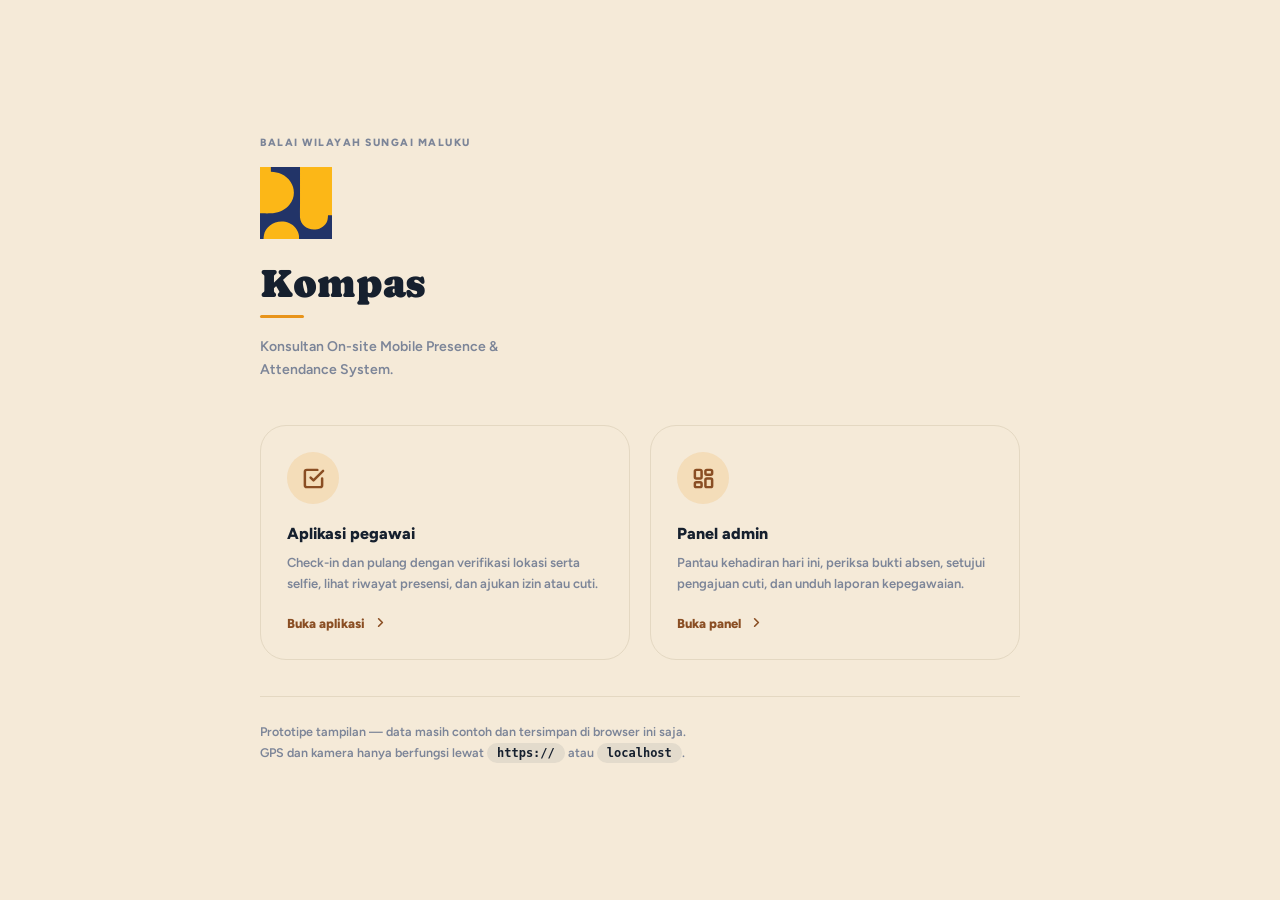
<file: index.html>
<!DOCTYPE html>
<html lang="id">
<head>
<meta charset="utf-8">
<meta name="viewport" content="width=device-width, initial-scale=1">
<meta name="theme-color" content="#0E2A47">
<title>Kompas — Sistem Presensi Online</title>
<link rel="icon" href="assets/logo-pu.svg" type="image/svg+xml">
<link rel="manifest" href="manifest.webmanifest">
<link rel="preconnect" href="https://fonts.googleapis.com">
<link rel="preconnect" href="https://fonts.gstatic.com" crossorigin>
<link href="https://fonts.googleapis.com/css2?family=Caprasimo&family=Figtree:wght@400;500;600;700;800&display=swap" rel="stylesheet">
<script>
  try {
    if (localStorage.getItem('presensiku.tema') === 'gelap') {
      document.documentElement.dataset.tema = 'gelap';
    }
  } catch { /* localStorage diblokir — biarkan mode terang */ }
</script>
<link rel="stylesheet" href="assets/css/tokens.css?v=20260802e">
<style>
  body {
    min-height: 100vh; display: flex; align-items: center; justify-content: center;
    padding: 40px 26px; background: var(--paper);
  }
  .wrap { width: 100%; max-width: 760px; }
  .kepala { margin-bottom: 44px; }
  /* Lambang resmi ditampilkan utuh tanpa pembulatan sudut: bagian navy-nya
     menyentuh sudut bawah, jadi sudut yang dibulatkan akan memotongnya. */
  .mark { width: 72px; height: 72px; display: block; }
  h1 {
    font-family: var(--font-display); font-weight: 400;
    font-size: 40px; color: var(--ink); margin: 24px 0 0; line-height: 1;
  }
  .tag { font-size: 14px; color: var(--mut); font-weight: 600; line-height: 1.6; max-width: 34ch; }
  .pilihan { display: grid; grid-template-columns: 1fr 1fr; gap: 20px; }
  .kartu {
    display: block; text-decoration: none;
    border: 1.5px solid var(--line); border-radius: var(--r-kartu); padding: 26px;
    transition: border-color .14s ease;
  }
  .kartu:hover { border-color: var(--gold); }
  .kartu .ic {
    width: 52px; height: 52px; border-radius: 50%; background: var(--goldTint);
    display: flex; align-items: center; justify-content: center;
  }
  .kartu h2 { font-size: 16px; font-weight: 800; color: var(--ink); margin: 20px 0 0; }
  .kartu p { font-size: 13px; color: var(--mut); font-weight: 600; line-height: 1.6; margin: 10px 0 0; }
  .kartu .go {
    display: flex; align-items: center; gap: 8px; margin-top: 20px;
    font-size: 13px; font-weight: 800; color: var(--goldInk);
  }
  .catatan {
    margin-top: 36px; padding-top: 24px; border-top: 1px solid var(--line);
    font-size: 12.5px; line-height: 1.7; color: var(--mut); font-weight: 600;
  }
  .catatan code {
    background: var(--chipNetral); border-radius: 999px;
    padding: 3px 10px; font-size: 12px; color: var(--ink); font-weight: 700;
  }
  @media (max-width: 620px) { .pilihan { grid-template-columns: 1fr; } h1 { font-size: 32px; } }
</style>
</head>
<body>

<div class="wrap">
  <div class="kepala">
    <div class="eyebrow">Balai Wilayah Sungai Maluku</div>
    <img class="mark" src="assets/logo-pu.svg" alt="" style="margin-top:18px">
    <h1>Kompas</h1>
    <hr class="garis-emas">
    <p class="tag">Konsultan On-site Mobile Presence &amp; Attendance System.</p>
  </div>

  <div class="pilihan">
    <a class="kartu" href="pegawai.html">
      <div class="ic" id="ic1"></div>
      <h2>Aplikasi pegawai</h2>
      <p>Check-in dan pulang dengan verifikasi lokasi serta selfie, lihat riwayat presensi, dan ajukan izin atau cuti.</p>
      <div class="go">Buka aplikasi <span id="ch1"></span></div>
    </a>

    <a class="kartu" href="admin.html">
      <div class="ic" id="ic2"></div>
      <h2>Panel admin</h2>
      <p>Pantau kehadiran hari ini, periksa bukti absen, setujui pengajuan cuti, dan unduh laporan kepegawaian.</p>
      <div class="go">Buka panel <span id="ch2"></span></div>
    </a>
  </div>

  <div class="catatan">
    Prototipe tampilan — data masih contoh dan tersimpan di browser ini saja.<br>
    GPS dan kamera hanya berfungsi lewat <code>https://</code> atau <code>localhost</code>.
  </div>
</div>

<script src="assets/js/icons.js?v=20260802e"></script>
<script>
  document.getElementById('ic1').innerHTML = icon('check-clipboard', 23, 'var(--goldInk)', 2.6);
  document.getElementById('ic2').innerHTML = icon('grid', 23, 'var(--goldInk)', 2.6);
  document.getElementById('ch1').innerHTML = icon('chevron', 15, 'currentColor', 2.6);
  document.getElementById('ch2').innerHTML = icon('chevron', 15, 'currentColor', 2.6);
</script>
<script>
  /* Pemeriksa versi.
     GitHub Pages menyimpan HTML di cache hingga 10 menit, sehingga halaman
     lama bisa terus memanggil aset lama meski versi baru sudah terbit —
     penanda ?v= pada aset jadi percuma karena HTML-nya sendiri basi.
     Berkas versi.json selalu diambil segar (no-store); bila berbeda,
     halaman dimuat ulang SEKALI dengan alamat baru supaya HTML ikut segar.
     Penjaga sessionStorage mencegah putaran muat-ulang tanpa henti. */
  (function () {
    var VERSI = '20260802e';
    fetch('versi.json?t=' + Date.now(), { cache: 'no-store' })
      .then(function (r) { return r.json(); })
      .then(function (v) {
        if (!v || v.versi === VERSI) return;
        var kunci = 'presensiku.muatulang.' + v.versi;
        try {
          if (sessionStorage.getItem(kunci)) return;
          sessionStorage.setItem(kunci, '1');
        } catch (e) { return; }
        location.replace(location.pathname + '?v=' + v.versi);
      })
      .catch(function () { /* offline - pakai versi yang ada */ });
  })();
</script>
</body>
</html>
</file>
<file: assets/css/tokens.css>
/* ============================================================
   PresensiKu — Design Tokens
   Arah visual "Kop Surat": tenang, resmi, rata kiri, banyak ruang kosong,
   tanpa gradasi, tanpa bayangan dekoratif. Aksen tunggal garis emas.
   Sumber: design_handoff_presensiku/README.md

   Tema dipasang sebagai custom property di elemen akar, sehingga mode gelap
   hanya menukar satu peta nilai — tidak ada aturan warna yang digandakan.
   ============================================================ */

:root {
  /* ---------- Mode terang ---------- */
  --paper:       #F5EAD8;   /* latar halaman */
  --surf:        #FFFFFF;   /* permukaan terangkat: nav, input, kartu */
  --ink:         #16202E;   /* teks utama */
  --mut:         #7C8598;   /* teks sekunder, label */
  --line:        #E4D8C2;   /* garis pemisah & border */

  --navy:        #0E2A47;   /* header, sidebar */
  --navySide:    #0E2A47;   /* sidebar admin (beda nilai di mode gelap) */
  --navyBtn:     #0E2A47;
  --navyBtnInk:  #FFFFFF;

  --gold:        #E8941A;   /* aksen utama, tombol primer */
  --goldInk:     #8A4E23;   /* teks emas di latar terang, kontras aman */
  --onGold:      #3A2400;   /* teks di atas fill emas */
  --goldTint:    rgba(232, 148, 26, .16);
  --goldLine:    rgba(232, 148, 26, .55);

  --sage:        #7A8A5E;   /* aksen kedua: berhasil, tepat waktu */
  --sageInk:     #4E5C38;
  --sageTint:    rgba(122, 138, 94, .15);
  --sageBtn:     #7A8A5E;

  --danger:      #B04A28;
  --dangerLine:  rgba(176, 74, 40, .45);
  --dangerTint:  rgba(176, 74, 40, .08);

  --chipNetral:  rgba(14, 42, 71, .08);
  --fotoBg:      #E7DDCB;
  --fotoInk:     #B8A98F;

  --mapBg:       #E4E7DC;
  --mapBlok:     #D6DCCB;
  --mapBlok2:    #DCE0D2;
  --mapJalan:    #EDEFE7;
  --pinLabel:    #0E2A47;
  --pinLabelInk: #FFFFFF;
  --user:        #2C7BE5;

  --bayangPerangkat: 0 34px 80px -34px rgba(14, 42, 71, .55);

  /* ---------- Tipografi ---------- */
  --font: 'Figtree', system-ui, -apple-system, 'Segoe UI', sans-serif;
  --font-display: 'Caprasimo', Georgia, serif;

  /* ---------- Radius ---------- */
  --r-pil: 999px;
  --r-perangkat: 44px;
  --r-sheet: 36px;
  --r-hdr: 32px;
  --r-peta-besar: 30px;
  --r-kartu: 26px;
  --r-bukti: 24px;
  --r-info: 22px;
  --r-status: 20px;
  --r-lokasi: 18px;

  /* ============================================================
     Alias nama lama
     ------------------------------------------------------------
     Banyak gaya inline di app.js/admin.js masih menyebut token versi
     sebelumnya. Memetakannya ke token baru di sini membuat seluruh
     aplikasi ikut berganti warna — termasuk mode gelap — tanpa harus
     menyunting ratusan baris markup.
     ============================================================ */
  --navy-2: var(--navy);
  --navy-3: var(--goldInk);
  --navy-4: var(--navy);
  --navy-grad: var(--navy);          /* tanpa gradasi */

  --gold-light: var(--gold);
  --gold-grad: var(--gold);          /* tanpa gradasi */
  --on-gold: var(--onGold);
  --gold-bg: var(--goldTint);

  --bg: var(--paper);
  --bg-admin: var(--paper);
  --surface: var(--surf);
  --field: var(--surf);

  --text: var(--ink);
  --text-2: var(--ink);
  --text-muted: var(--mut);
  --text-idle: var(--mut);

  --green: var(--sage);
  --green-bg: var(--sageTint);
  --green-dark: var(--sageInk);
  --green-mid: var(--sageInk);

  --red: var(--danger);
  --red-bg: var(--dangerTint);
  --red-bg-2: var(--dangerTint);
  --red-border: var(--dangerLine);

  --yellow: var(--goldInk);
  --yellow-bg: var(--goldTint);

  --blue: var(--goldInk);
  --blue-bg: var(--chipNetral);
  --user-dot: var(--user);

  --line-2: var(--line);
  --line-3: var(--line);
  --line-admin: var(--line);

  --r-phone: var(--r-perangkat);
  --r-card: var(--r-kartu);
  --r-field: var(--r-pil);
  --r-chip: var(--r-pil);

  /* Desain ini hanya memakai satu bayangan, khusus bingkai perangkat. */
  --sh-card: none;
  --sh-card-sm: none;
  --sh-admin: none;
  --sh-gold: none;
}

/* ---------- Mode gelap ---------- */
:root[data-tema="gelap"] {
  --paper:       #0A1826;
  --surf:        #102639;
  --ink:         #F1E7D6;
  --mut:         #8199B0;
  --line:        #1B3349;

  --navy:        #102639;
  --navySide:    #071320;
  --navyBtn:     #1B3349;
  --navyBtnInk:  #F1E7D6;

  --gold:        #F2A63C;
  --goldInk:     #F2A63C;
  --onGold:      #33200A;
  --goldTint:    rgba(242, 166, 60, .18);
  --goldLine:    rgba(242, 166, 60, .5);

  --sage:        #96A87A;
  --sageInk:     #BFD09E;
  --sageTint:    rgba(150, 168, 122, .18);
  --sageBtn:     #7E9160;

  --danger:      #E4805C;
  --dangerLine:  rgba(228, 128, 92, .45);
  --dangerTint:  rgba(228, 128, 92, .1);

  --chipNetral:  rgba(241, 231, 214, .1);
  --fotoBg:      #15293C;
  --fotoInk:     #2E4A66;

  --mapBg:       #16232D;
  --mapBlok:     #1D2C36;
  --mapBlok2:    #1A2831;
  --mapJalan:    #121D26;
  --pinLabel:    #F1E7D6;
  --pinLabelInk: #0A1826;
  --user:        #4E9BFF;

  --bayangPerangkat: 0 34px 80px -34px rgba(10, 24, 38, .70);
}

/* ============================================================
   Dasar
   ============================================================ */

* { box-sizing: border-box; -webkit-font-smoothing: antialiased; }

html { color-scheme: light; }
html[data-tema="gelap"] { color-scheme: dark; }

body {
  margin: 0;
  font-family: var(--font);
  color: var(--ink);
  background: var(--paper);
}

button, input, select, textarea { font-family: inherit; }

/* Atribut `hidden` harus selalu menang atas display apa pun.
   Peramban menyembunyikan elemen ber-`hidden` lewat aturan bawaannya
   sendiri, dan aturan itu kalah oleh `display` apa pun yang kita tulis di
   kelas elemennya. Akibatnya elemen yang sudah di-`hidden` dari JavaScript
   tetap terlihat — persis yang terjadi pada navigasi bawah: `.bottom-nav`
   memakai `display: flex`, sehingga menu Beranda/Riwayat/Izin/Profil ikut
   muncul di layar Login dan menutupi tombol di bawahnya. */
[hidden] { display: none !important; }

::-webkit-scrollbar { width: 0; height: 0; }

/* Angka waktu selalu sejajar lebar */
.tnum, .jam-besar, .angka { font-variant-numeric: tabular-nums; }

/* Judul & angka besar memakai Caprasimo; teks berjalan tidak pernah. */
.display { font-family: var(--font-display); font-weight: 400; }

/* Label kecil huruf besar di atas judul */
.eyebrow {
  font-size: 10.5px;
  font-weight: 800;
  letter-spacing: 1.5px;
  text-transform: uppercase;
  color: var(--mut);
}

/* Garis emas tipis — satu-satunya ornamen dalam arah visual ini */
.garis-emas {
  width: 44px;
  height: 3px;
  background: var(--gold);
  border-radius: var(--r-pil);
  border: none;
  margin: 12px 0 18px;
}

/* ============================================================
   Animasi
   ============================================================ */
@keyframes ringPulse {
  0%   { transform: scale(.7); opacity: .5; }
  70%  { transform: scale(1.9); opacity: 0; }
  100% { opacity: 0; }
}
@keyframes fadeUp {
  from { opacity: 0; transform: translateY(14px); }
  to   { opacity: 1; transform: none; }
}
@keyframes popIn {
  0%   { transform: scale(.4); opacity: 0; }
  60%  { transform: scale(1.06); }
  100% { transform: scale(1); opacity: 1; }
}
@keyframes drawCheck { to { stroke-dashoffset: 0; } }
@keyframes flash {
  0%   { opacity: 0; }
  35%  { opacity: .9; }
  100% { opacity: 0; }
}
@keyframes fadeIn { from { opacity: 0; } to { opacity: 1; } }

/* Nama lama, dipakai sejumlah animasi yang belum diganti */
@keyframes riseUp {
  from { opacity: 0; transform: translateY(14px); }
  to   { opacity: 1; transform: none; }
}
@keyframes softFloat {
  0%, 100% { transform: translateY(0); }
  50%      { transform: translateY(-7px); }
}

@media (prefers-reduced-motion: reduce) {
  *, *::before, *::after {
    animation-duration: .01ms !important;
    animation-iteration-count: 1 !important;
    transition-duration: .01ms !important;
  }
}

/* ============================================================
   Primitif bersama
   ============================================================ */

.btn-gold {
  width: 100%;
  border: none;
  cursor: pointer;
  background: var(--gold);
  color: var(--onGold);
  font-size: 16px;
  font-weight: 800;
  padding: 19px;
  border-radius: var(--r-pil);
  display: flex;
  align-items: center;
  justify-content: center;
  gap: 10px;
  transition: filter .14s ease;
}
.btn-gold:hover { filter: brightness(.94); }
.btn-gold:active { filter: brightness(.88); }
.btn-gold:disabled { opacity: .45; cursor: not-allowed; filter: none; }

.btn-outline-red {
  background: transparent;
  border: 1.5px solid var(--dangerLine);
  color: var(--danger);
  font-size: 14.5px;
  font-weight: 800;
  padding: 16px;
  border-radius: var(--r-pil);
  cursor: pointer;
  display: flex;
  align-items: center;
  justify-content: center;
  gap: 9px;
  transition: background .14s ease;
}
.btn-outline-red:hover { background: var(--dangerTint); }

.chip {
  font-size: 11px;
  font-weight: 800;
  padding: 6px 13px;
  border-radius: var(--r-pil);
  white-space: nowrap;
  display: inline-block;
}
.chip-green  { color: var(--sageInk);  background: var(--sageTint); }
.chip-red    { color: var(--danger);   background: var(--dangerTint); }
.chip-yellow { color: var(--goldInk);  background: var(--goldTint); }
.chip-blue   { color: var(--goldInk);  background: var(--goldTint); }
.chip-grey   { color: var(--mut);      background: var(--chipNetral); }

/* Sakelar mode gelap */
.switch {
  width: 52px; height: 30px; flex: none;
  border-radius: var(--r-pil);
  background: var(--line);
  border: none; cursor: pointer; padding: 3px;
  display: flex; align-items: center;
  transition: background .18s ease;
}
.switch .knob {
  width: 24px; height: 24px; border-radius: 50%;
  background: #fff; display: block;
  transition: transform .18s ease;
}
.switch[aria-checked="true"] { background: var(--gold); }
.switch[aria-checked="true"] .knob { transform: translateX(22px); }
.switch-sm { width: 46px; height: 26px; }
.switch-sm .knob { width: 20px; height: 20px; }
.switch-sm[aria-checked="true"] .knob { transform: translateX(20px); }

/* Fokus keyboard — jangan biarkan ring biru bawaan browser */
:focus-visible { outline: 2px solid var(--gold); outline-offset: 2px; }

.sr-only {
  position: absolute; width: 1px; height: 1px;
  padding: 0; margin: -1px; overflow: hidden;
  clip: rect(0, 0, 0, 0); white-space: nowrap; border: 0;
}

/* ============================================================
   Peta asli (Leaflet) — penanda mengikuti palet baru
   ============================================================ */

.peta-nyata {
  position: absolute; inset: 0;
  z-index: 0;
  background: var(--mapBg);
}
.peta-kotak {
  position: relative;
  border-radius: var(--r-kartu);
  overflow: hidden;
  background: var(--mapBg);
}
.peta-kotak .peta-nyata { position: absolute; inset: 0; }

.marker-kosong { background: none; border: none; }

.marker-kantor {
  display: flex; flex-direction: column; align-items: center;
  justify-content: flex-end; height: 66px;
}
.marker-kantor .label {
  background: var(--pinLabel); color: var(--pinLabelInk);
  font-size: 11px; font-weight: 800;
  padding: 6px 12px; border-radius: var(--r-pil); white-space: nowrap;
  font-family: var(--font);
}
.marker-kantor .arrow {
  width: 0; height: 0; border-left: 5px solid transparent;
  border-right: 5px solid transparent; border-top: 6px solid var(--pinLabel);
}
.marker-kantor .dot {
  width: 30px; height: 30px; border-radius: 50%; background: var(--gold);
  border: 3px solid var(--surf); margin-top: 2px;
}

.marker-user {
  position: relative; width: 24px; height: 24px;
  display: flex; align-items: center; justify-content: center;
}
.marker-user .pulse {
  position: absolute; inset: 0; border-radius: 50%;
  background: var(--user); animation: ringPulse 2.4s ease-out infinite;
}
.marker-user .core {
  position: relative; width: 18px; height: 18px; border-radius: 50%;
  background: var(--user); border: 3px solid var(--surf);
}

.marker-titik {
  display: block; width: 11px; height: 11px;
  border-radius: 50%; border: 2px solid var(--surf);
}

.atribusi { font-size: 10.5px; font-weight: 600; color: var(--mut); }
.atribusi a { color: inherit; text-decoration: none; }
.atribusi a:hover { text-decoration: underline; }

.leaflet-container { font-family: var(--font); background: var(--mapBg); }
.leaflet-control-zoom { border: none !important; border-radius: 14px; overflow: hidden; }
.leaflet-control-zoom a {
  background: var(--surf); color: var(--ink);
  border-bottom-color: var(--line); font-weight: 700;
}
.leaflet-control-zoom a:hover { background: var(--paper); }

/* Ubin peta ikut diredupkan di mode gelap agar tidak menyilaukan. */
:root[data-tema="gelap"] .leaflet-tile-pane {
  filter: invert(1) hue-rotate(180deg) brightness(.86) contrast(.9) saturate(.7);
}
</file>
